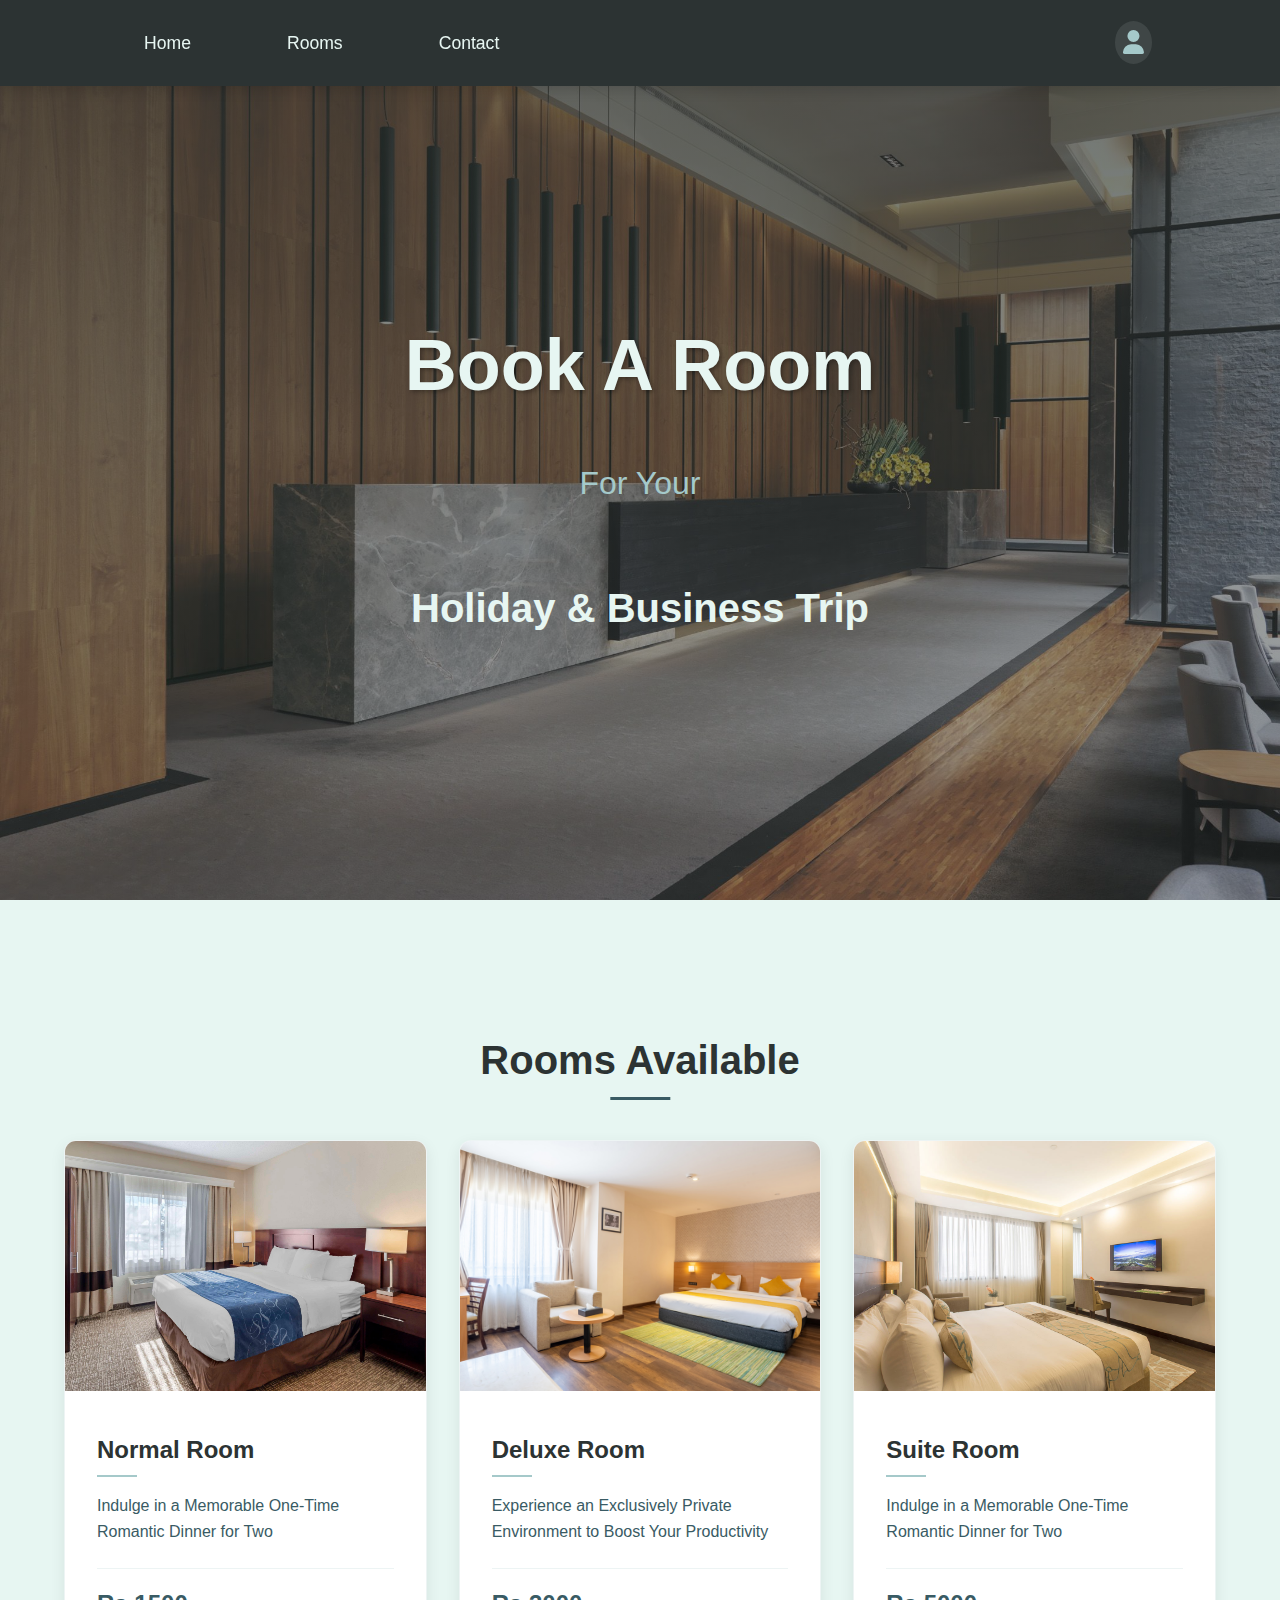
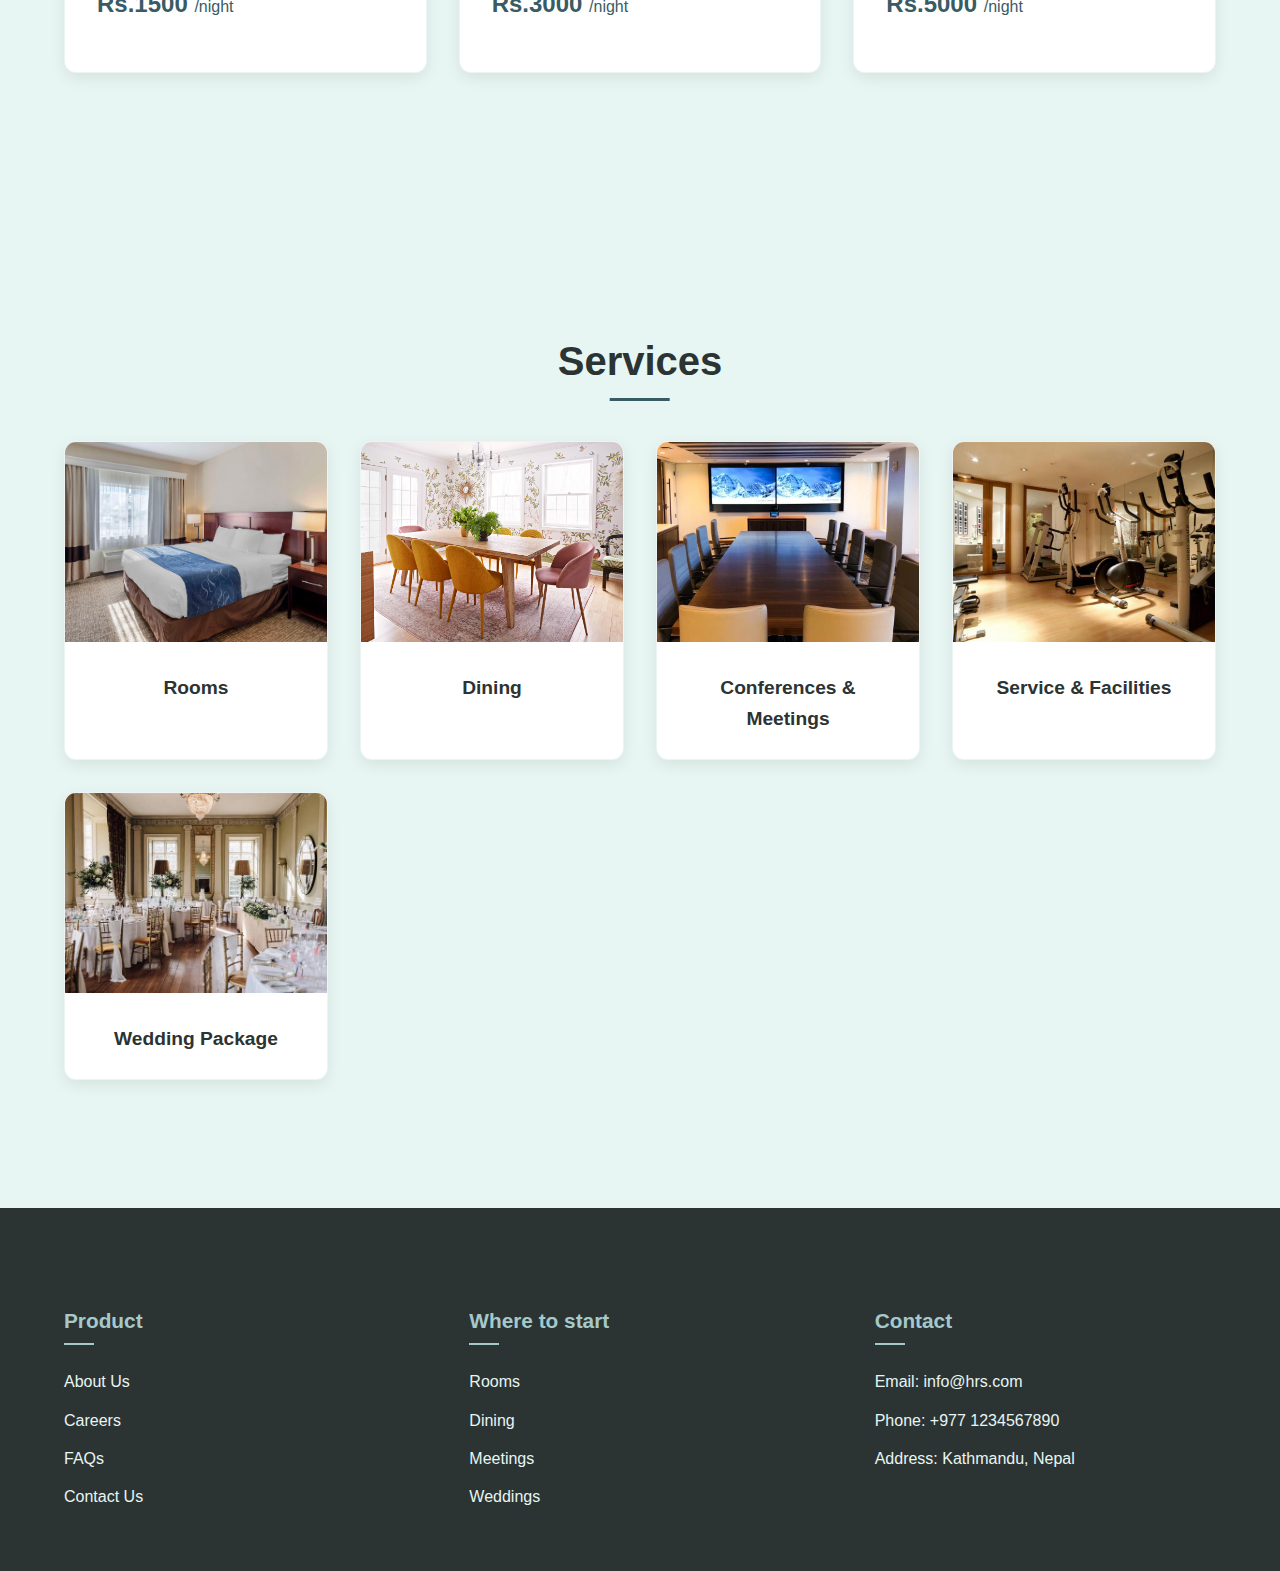
<file: index.html>
<!DOCTYPE html>
<html lang="en">
<head>
    <meta charset="UTF-8">
    <meta name="viewport" content="width=device-width, initial-scale=1.0">
    <title>Hotel Booking</title>
    <link href="https://cdnjs.cloudflare.com/ajax/libs/font-awesome/6.0.0/css/all.min.css" rel="stylesheet">
    <style>
        * {
            margin: 0;
            padding: 0;
            box-sizing: border-box;
            font-family: 'Segoe UI', Tahoma, Geneva, Verdana, sans-serif;
        }

        body {
            background-color: #f5f5f5;
            color: #333333;
            line-height: 1.6;
            overflow-x: hidden;
        }

        header {
            background-color: #2C3333;
            padding: 1.5rem 10%;
            position: fixed;
            width: 100%;
            top: 0;
            z-index: 1000;
            box-shadow: 0 4px 12px rgba(0, 0, 0, 0.15);
        }

        nav {
            display: flex;
            justify-content: space-between;
            align-items: center;
            max-width: 1400px;
            margin: 0 auto;
        }

        .nav-links {
            display: flex;
            gap: 4rem;
            list-style: none;
        }

        .nav-links a {
            color: #E7F6F2;
            text-decoration: none;
            font-size: 1.1rem;
            font-weight: 500;
            transition: all 0.3s ease;
            padding: 0.5rem 1rem;
            border-radius: 4px;
        }

        .nav-links a:hover {
            color: #2C3333;
            background-color: #A5C9CA;
        }

        .user-icon a {
            color: #A5C9CA;
            font-size: 1.5rem;
            transition: all 0.3s ease;
            padding: 0.5rem;
            border-radius: 50%;
            background-color: rgba(231, 246, 242, 0.1);
        }

        .user-icon a:hover {
            color: #2C3333;
            background-color: #A5C9CA;
        }

        .hero {
            text-align: center;
            padding: 15rem 1.5rem 10rem;
            background: url('./img/landingpagebg.jpg') center/cover;
            color: #E7F6F2;
            position: relative;
            min-height: 100vh;
            display: flex;
            align-items: center;
            justify-content: center;
        }

        .hero::before {
            content: '';
            position: absolute;
            top: 0;
            left: 0;
            right: 0;
            bottom: 0;
            background: linear-gradient(to bottom, rgba(44, 51, 51, 0.7), rgba(44, 51, 51, 0.4));
        }

        .hero-content {
            position: relative;
            z-index: 1;
            max-width: 1200px;
            margin: 0 auto;
        }

        .hero-content h1 {
            font-size: 4.5rem;
            margin-bottom: 1.5rem;
            color: #E7F6F2;
            text-shadow: 2px 2px 4px rgba(0, 0, 0, 0.3);
        }

        .hero-content p {
            font-size: 2rem;
            margin-bottom: 2rem;
            color: #A5C9CA;
        }

        .hero-content strong {
            color: #E7F6F2;
            font-size: 2.5rem;
        }

        .services-section {
            padding: 8rem 5%;
            background-color: #E7F6F2;
        }

        .services-section h2 {
            text-align: center;
            font-size: 2.5rem;
            color: #2C3333;
            margin-bottom: 3rem;
            position: relative;
            display: inline-block;
            left: 50%;
            transform: translateX(-50%);
        }

        .services-section h2::after {
            content: '';
            position: absolute;
            left: 50%;
            bottom: -0.5rem;
            width: 60px;
            height: 3px;
            background-color: #395B64;
            transform: translateX(-50%);
        }

        .services-grid {
            display: grid;
            grid-template-columns: repeat(auto-fit, minmax(250px, 1fr));
            gap: 2rem;
            max-width: 1200px;
            margin: 0 auto;
        }

        .service-item {
            background-color: #ffffff;
            border-radius: 12px;
            overflow: hidden;
            box-shadow: 0 5px 15px rgba(0, 0, 0, 0.08);
            transition: all 0.3s ease;
            border: 1px solid rgba(165, 201, 202, 0.2);
        }

        .service-item:hover {
            transform: translateY(-5px);
            box-shadow: 0 8px 20px rgba(0, 0, 0, 0.12);
            border-color: #A5C9CA;
        }

        .service-item img {
            width: 100%;
            height: 200px;
            object-fit: cover;
        }

        .service-item h3 {
            padding: 1.5rem;
            text-align: center;
            color: #2C3333;
            font-size: 1.2rem;
        }

        .rooms-section {
            padding: 8rem 5%;
            background-color: #E7F6F2;
        }

        .rooms-section h2 {
            text-align: center;
            font-size: 2.5rem;
            color: #2C3333;
            margin-bottom: 3rem;
            position: relative;
            display: inline-block;
            left: 50%;
            transform: translateX(-50%);
        }

        .rooms-section h2::after {
            content: '';
            position: absolute;
            left: 50%;
            bottom: -0.5rem;
            width: 60px;
            height: 3px;
            background-color: #395B64;
            transform: translateX(-50%);
        }

        .rooms-grid {
            display: grid;
            grid-template-columns: repeat(auto-fit, minmax(300px, 1fr));
            gap: 2rem;
            max-width: 1200px;
            margin: 0 auto;
        }

        .room-card {
            background-color: #ffffff;
            border-radius: 12px;
            overflow: hidden;
            box-shadow: 0 5px 15px rgba(0, 0, 0, 0.08);
            transition: all 0.3s ease;
            border: 1px solid rgba(165, 201, 202, 0.2);
        }

        .room-card:hover {
            transform: translateY(-5px);
            box-shadow: 0 8px 20px rgba(0, 0, 0, 0.12);
            border-color: #A5C9CA;
        }

        .room-card img {
            width: 100%;
            height: 250px;
            object-fit: cover;
        }

        .room-details {
            padding: 2rem;
        }

        .room-details h3 {
            color: #2C3333;
            font-size: 1.5rem;
            margin-bottom: 1rem;
            position: relative;
            padding-bottom: 0.5rem;
        }

        .room-details h3::after {
            content: '';
            position: absolute;
            left: 0;
            bottom: 0;
            width: 40px;
            height: 2px;
            background-color: #A5C9CA;
        }

        .room-details p {
            color: #395B64;
            margin-bottom: 1rem;
            line-height: 1.6;
        }

        .price {
            color: #2C3333;
            font-size: 1.5rem;
            font-weight: bold;
            margin-top: 1.5rem;
            padding-top: 1rem;
            border-top: 1px solid rgba(165, 201, 202, 0.2);
        }

        .price span {
            color: #395B64;
            font-size: 1rem;
            font-weight: normal;
        }

        .footer-section {
            background-color: #2C3333;
            color: #E7F6F2;
            padding: 6rem 5% 3rem;
        }

        .footer-container {
            max-width: 1400px;
            margin: 0 auto;
            display: grid;
            grid-template-columns: repeat(auto-fit, minmax(250px, 1fr));
            gap: 4rem;
        }

        .footer-column h4 {
            color: #A5C9CA;
            font-size: 1.3rem;
            margin-bottom: 1.5rem;
            position: relative;
            padding-bottom: 0.5rem;
        }

        .footer-column h4::after {
            content: '';
            position: absolute;
            left: 0;
            bottom: 0;
            width: 30px;
            height: 2px;
            background-color: #A5C9CA;
        }

        .footer-column ul {
            list-style: none;
        }

        .footer-column ul li {
            margin-bottom: 0.8rem;
        }

        .footer-column ul li a {
            color: #E7F6F2;
            text-decoration: none;
            transition: all 0.3s ease;
        }

        .footer-column ul li a:hover {
            color: #A5C9CA;
            padding-left: 0.5rem;
        }

        @media (max-width: 768px) {
            header {
                padding: 1rem 5%;
            }

            .nav-links {
                gap: 1.5rem;
            }

            .nav-links a {
                font-size: 1rem;
            }

            .hero-content h1 {
                font-size: 3rem;
            }

            .hero-content p {
                font-size: 1.5rem;
            }

            .hero-content strong {
                font-size: 2rem;
            }

            .services-grid, .rooms-grid {
                grid-template-columns: 1fr;
            }
        }
    </style>
</head>
<body>
    <header>
        <nav>
            <ul class="nav-links">
                <li><a href="#">Home</a></li>
                <li><a href="room.php">Rooms</a></li>
                <li><a href="#">Contact</a></li>
            </ul>
            <div class="user-icon">
                <a href="profile.php"><i class="fas fa-user"></i></a>
            </div>
        </nav>
    </header>

    <section class="hero">
        <div class="hero-content">
            <h1>Book A Room</h1>
            <p>For Your <strong><br><br>Holiday & Business Trip</strong></p>
        </div>
    </section>

    <section class="rooms-section">
        <h2>Rooms Available</h2>
        <div class="rooms-grid">
            <div class="room-card">
                <img src="img/hotel-normal.jpg" alt="Normal Room">
                <div class="room-details">
                    <h3>Normal Room</h3>
                    <p>Indulge in a Memorable One-Time Romantic Dinner for Two</p>
                    <p class="price">Rs.1500 <span>/night</span></p>
                </div>
            </div>
            <div class="room-card">
                <img src="img/hotel-deluxe.jpg" alt="Deluxe Room">
                <div class="room-details">
                    <h3>Deluxe Room</h3>
                    <p>Experience an Exclusively Private Environment to Boost Your Productivity</p>
                    <p class="price">Rs.3000 <span>/night</span></p>
                </div>
            </div>
            <div class="room-card">
                <img src="img/hotel-suite.jpg" alt="Suite Room">
                <div class="room-details">
                    <h3>Suite Room</h3>
                    <p>Indulge in a Memorable One-Time Romantic Dinner for Two</p>
                    <p class="price">Rs.5000 <span>/night</span></p>
                </div>
            </div>
        </div>
    </section>
    
    <section class="services-section">
        <h2>Services</h2>
        <div class="services-grid">
            <div class="service-item">
                <img src="img/hotel-normal.jpg" alt="Rooms">
                <h3>Rooms</h3>
            </div>
            <div class="service-item">
                <img src="img/dining.jpg" alt="Dining">
                <h3>Dining</h3>
            </div>
            <div class="service-item">
                <img src="img/confrence.jpg" alt="Conferences & Meetings">
                <h3>Conferences & Meetings</h3>
            </div>
            <div class="service-item">
                <img src="img/service.jpg" alt="Service & Facilities">
                <h3>Service & Facilities</h3>
            </div>
            <div class="service-item">
                <img src="img/weeding package.jpg" alt="Wedding Package">
                <h3>Wedding Package</h3>
            </div>
        </div>
    </section>


    
    <footer class="footer-section">
        <div class="footer-container">
            <div class="footer-column">
                <h4>Product</h4>
                <ul>
                    <li><a href="#">About Us</a></li>
                    <li><a href="#">Careers</a></li>
                    <li><a href="#">FAQs</a></li>
                    <li><a href="#">Contact Us</a></li>
                </ul>
            </div>
            <div class="footer-column">
                <h4>Where to start</h4>
                <ul>
                    <li><a href="#">Rooms</a></li>
                    <li><a href="#">Dining</a></li>
                    <li><a href="#">Meetings</a></li>
                    <li><a href="#">Weddings</a></li>
                </ul>
            </div>
            <div class="footer-column">
                <h4>Contact</h4>
                <ul>
                    <li><a href="#">Email: info@hrs.com</a></li>
                    <li><a href="#">Phone: +977 1234567890</a></li>
                    <li><a href="#">Address: Kathmandu, Nepal</a></li>
                </ul>
            </div>
        </div>
    </footer>
</body>
</html>
</file>
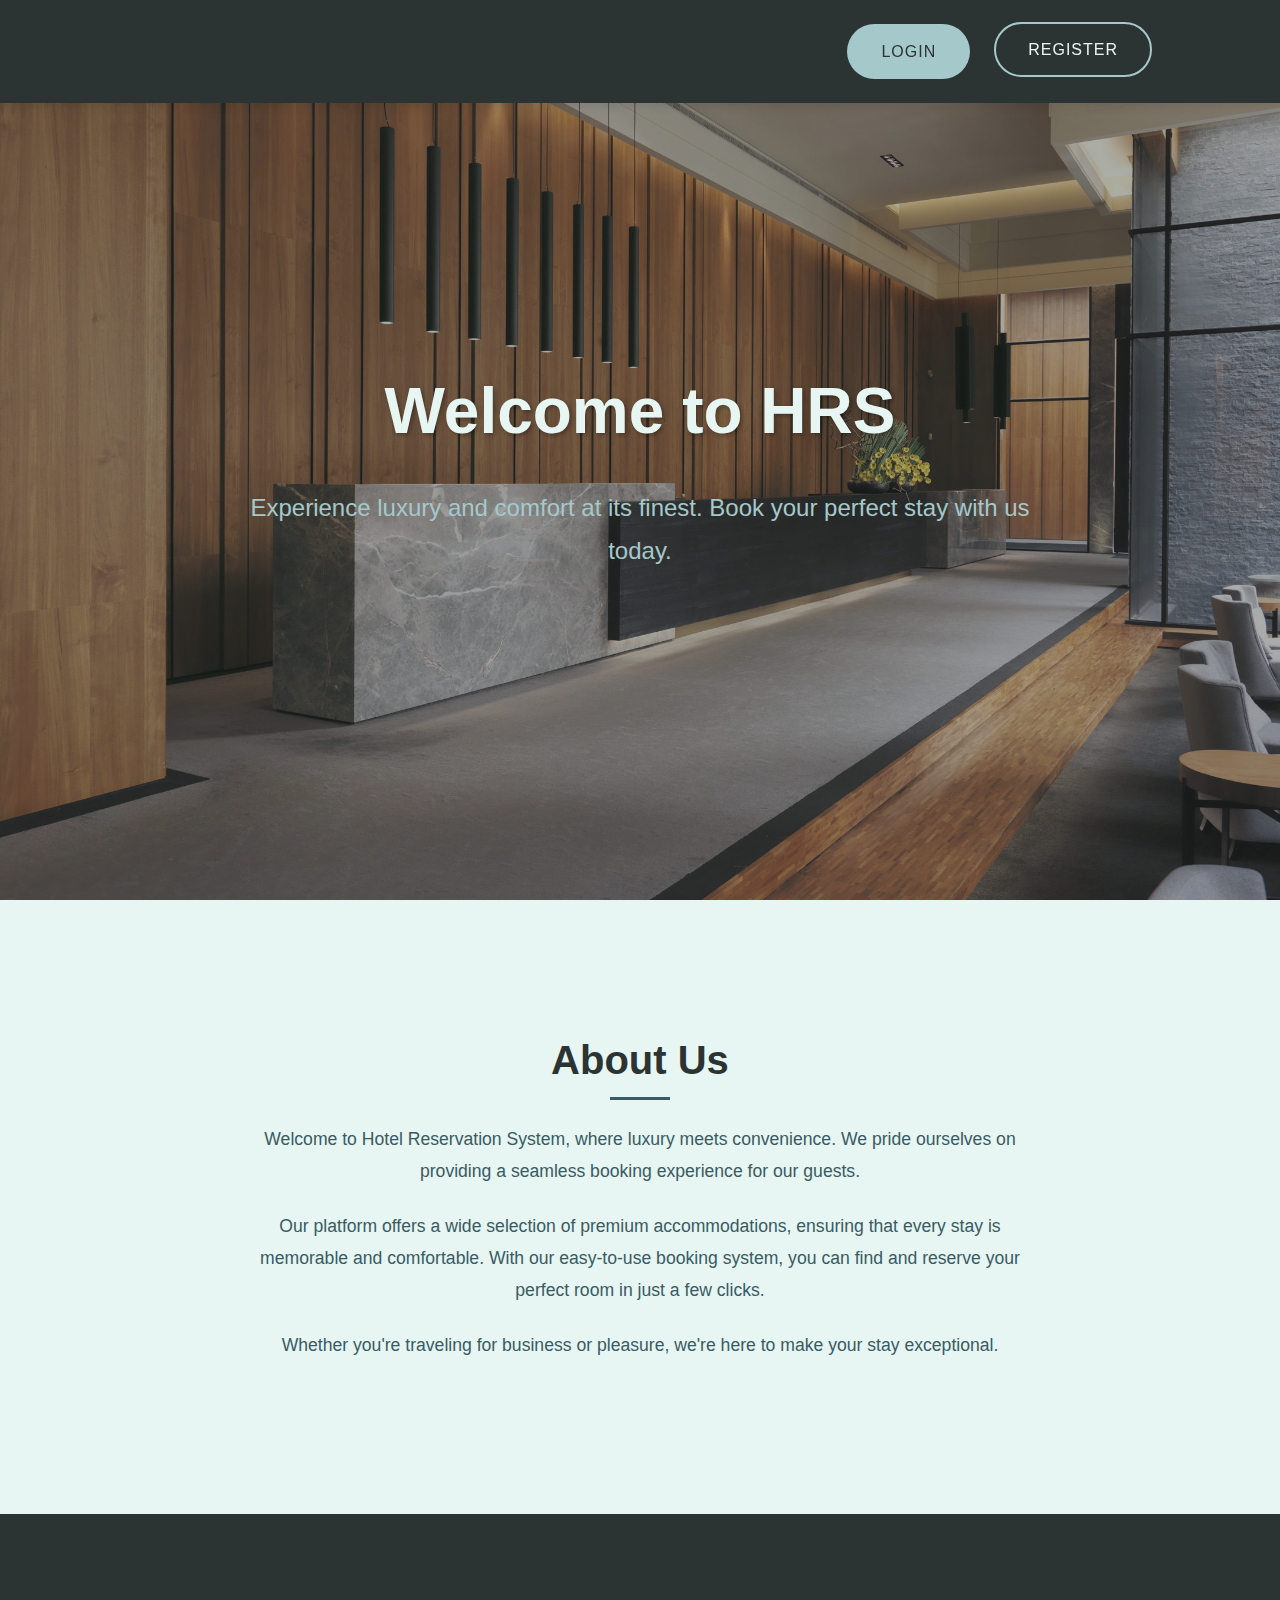
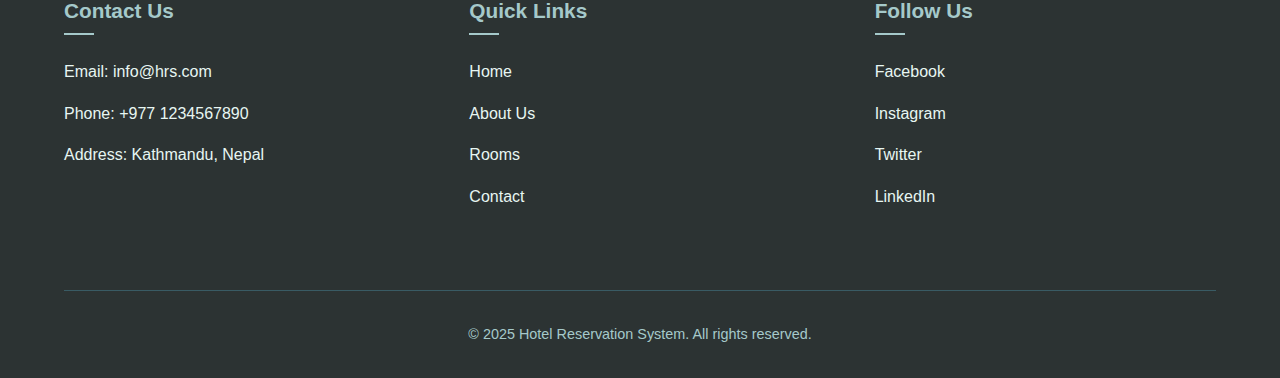
<file: landingpage.html>
<!DOCTYPE html>
<html lang="en">
<head>
    <meta charset="UTF-8">
    <meta name="viewport" content="width=device-width, initial-scale=1.0">
    <title>Hotel Reservation System</title>
    <style>
        * {
            margin: 0;
            padding: 0;
            box-sizing: border-box;
            font-family: 'Segoe UI', Tahoma, Geneva, Verdana, sans-serif;
        }

        body {
            background-color: #f5f5f5;
            color: #333;
            line-height: 1.6;
            overflow-x: hidden;
        }

        header {
            display: flex;
            justify-content: space-between;
            padding: 1.5rem 10%;
            align-items: center;
            background-color: #2C3333;
            box-shadow: 0 2px 10px rgba(0, 0, 0, 0.1);
            position: fixed;
            width: 100%;
            top: 0;
            z-index: 1000;
        }

        .logo {
            font-size: 2rem;
            font-weight: bold;
            color: #E7F6F2;
            text-transform: uppercase;
            letter-spacing: 3px;
        }

        .nav-buttons {
            display: flex;
            gap: 1.5rem;
        }

        .login-button, .register-button {
            padding: 0.8rem 2rem;
            font-size: 1rem;
            text-transform: uppercase;
            font-weight: 500;
            border: none;
            border-radius: 50px;
            text-decoration: none;
            transition: all 0.3s ease;
            letter-spacing: 1px;
        }

        .login-button {
            background-color: #A5C9CA;
            color: #2C3333;
            border: 2px solid transparent;
        }

        .login-button:hover {
            background-color: #A5C9CA;
            color: #2C3333;
            transform: translateY(-2px);
        }

        .register-button {
            
            background-color: transparent;
            color: #E7F6F2;
            border: 2px solid #A5C9CA;
            transform: translateY(-2px);
        }

        .register-button:hover {
            background-color: #A5C9CA;
            color: #2C3333;
            border: 2px solid transparent;
        }

        .hero-section {
            text-align: center;
            padding: 12rem 1.5rem 8rem;
            background: url('./img/landingpagebg.jpg') center/cover;
            color: #E7F6F2;
            position: relative;
            min-height: 100vh;
            display: flex;
            align-items: center;
            justify-content: center;
        }

        .hero-section::before {
            content: '';
            position: absolute;
            top: 0;
            left: 0;
            right: 0;
            bottom: 0;
            background: rgba(44, 51, 51, 0.4);
        }

        .hero-content {
            position: relative;
            z-index: 1;
            max-width: 1200px;
            margin: 0 auto;
        }

        .welcome {
            font-size: 4rem;
            margin-bottom: 1.5rem;
            color: #E7F6F2;
            font-weight: 700;
            text-shadow: 2px 2px 4px rgba(0, 0, 0, 0.3);
        }

        .description {
            font-size: 1.5rem;
            max-width: 800px;
            margin: 0 auto 2rem;
            color: #A5C9CA;
            line-height: 1.8;
        }

        .about-section {
            padding: 8rem 5%;
            background-color: #E7F6F2;
        }

        .about-container {
            max-width: 900px;
            margin: 0 auto;
            text-align: center;
        }

        .about-content h2 {
            font-size: 2.5rem;
            color: #2C3333;
            margin-bottom: 2rem;
            position: relative;
            display: inline-block;
        }

        .about-content h2::after {
            content: '';
            position: absolute;
            left: 50%;
            bottom: -0.5rem;
            width: 60px;
            height: 3px;
            background-color: #395B64;
            transform: translateX(-50%);
        }

        .about-content p {
            color: #395B64;
            margin-bottom: 1.5rem;
            font-size: 1.1rem;
            line-height: 1.8;
            max-width: 800px;
            margin-left: auto;
            margin-right: auto;
        }

        footer {
            background-color: #2C3333;
            color: #E7F6F2;
            padding: 5rem 5% 2rem;
        }

        .footer-content {
            max-width: 1200px;
            margin: 0 auto;
            display: grid;
            grid-template-columns: repeat(3, 1fr);
            gap: 4rem;
        }

        .footer-section h3 {
            color: #A5C9CA;
            margin-bottom: 1.5rem;
            font-size: 1.3rem;
            position: relative;
            padding-bottom: 0.5rem;
        }

        .footer-section h3::after {
            content: '';
            position: absolute;
            left: 0;
            bottom: 0;
            width: 30px;
            height: 2px;
            background-color: #A5C9CA;
        }

        .footer-section p, .footer-section a {
            color: #E7F6F2;
            text-decoration: none;
            margin-bottom: 1rem;
            display: block;
            transition: all 0.3s ease;
        }

        .footer-section a:hover {
            color: #A5C9CA;
            padding-left: 0.5rem;
        }

        .footer-bottom {
            text-align: center;
            margin-top: 4rem;
            padding-top: 2rem;
            border-top: 1px solid #395B64;
            font-size: 0.9rem;
            color: #A5C9CA;
        }

        @media (max-width: 1024px) {
            .about-container {
                gap: 2rem;
            }

            .welcome {
                font-size: 3.5rem;
            }
        }

        @media (max-width: 768px) {
            header {
                padding: 1rem 5%;
            }

            .hero-section {
                padding: 10rem 1rem 6rem;
            }

            .about-container {
                grid-template-columns: 1fr;
            }

            .footer-content {
                grid-template-columns: 1fr;
                gap: 2rem;
            }

            .welcome {
                font-size: 2.8rem;
            }

            .description {
                font-size: 1.2rem;
            }

            .nav-buttons {
                gap: 1rem;
            }

            .login-button, .register-button {
                padding: 0.7rem 1.5rem;
                font-size: 0.9rem;
            }
        }

        @media (max-width: 480px) {
            .welcome {
                font-size: 2.2rem;
            }

            .description {
                font-size: 1rem;
            }

            .about-content h2 {
                font-size: 2rem;
            }
        }
    </style>
</head>
<body>
    <header>
        <div class="logo"></div>
        <div class="nav-buttons">
            <a href="login/login.php" class="login-button">Login</a>
            <a href="login/register.php" class="register-button">Register</a>
        </div>
    </header>

    <section class="hero-section">
        <div class="hero-content">
            <h1 class="welcome">Welcome to HRS</h1>
            <p class="description">Experience luxury and comfort at its finest. Book your perfect stay with us today.</p>
        </div>
    </section>

    <section class="about-section">
        <div class="about-container">
            <div class="about-content">
                <h2>About Us</h2>
                <p>Welcome to Hotel Reservation System, where luxury meets convenience. We pride ourselves on providing a seamless booking experience for our guests.</p>
                <p>Our platform offers a wide selection of premium accommodations, ensuring that every stay is memorable and comfortable. With our easy-to-use booking system, you can find and reserve your perfect room in just a few clicks.</p>
                <p>Whether you're traveling for business or pleasure, we're here to make your stay exceptional.</p>
            </div>
        </div>
    </section>

    <footer>
        <div class="footer-content">
            <div class="footer-section">
                <h3>Contact Us</h3>
                <p>Email: info@hrs.com</p>
                <p>Phone: +977 1234567890</p>
                <p>Address: Kathmandu, Nepal</p>
            </div>
            <div class="footer-section">
                <h3>Quick Links</h3>
                <a href="#">Home</a>
                <a href="#">About Us</a>
                <a href="#">Rooms</a>
                <a href="#">Contact</a>
            </div>
            <div class="footer-section">
                <h3>Follow Us</h3>
                <a href="#">Facebook</a>
                <a href="#">Instagram</a>
                <a href="#">Twitter</a>
                <a href="#">LinkedIn</a>
            </div>
        </div>
        <div class="footer-bottom">
            <p>&copy; 2025 Hotel Reservation System. All rights reserved.</p>
        </div>
    </footer>
</body>
</html>
</file>
